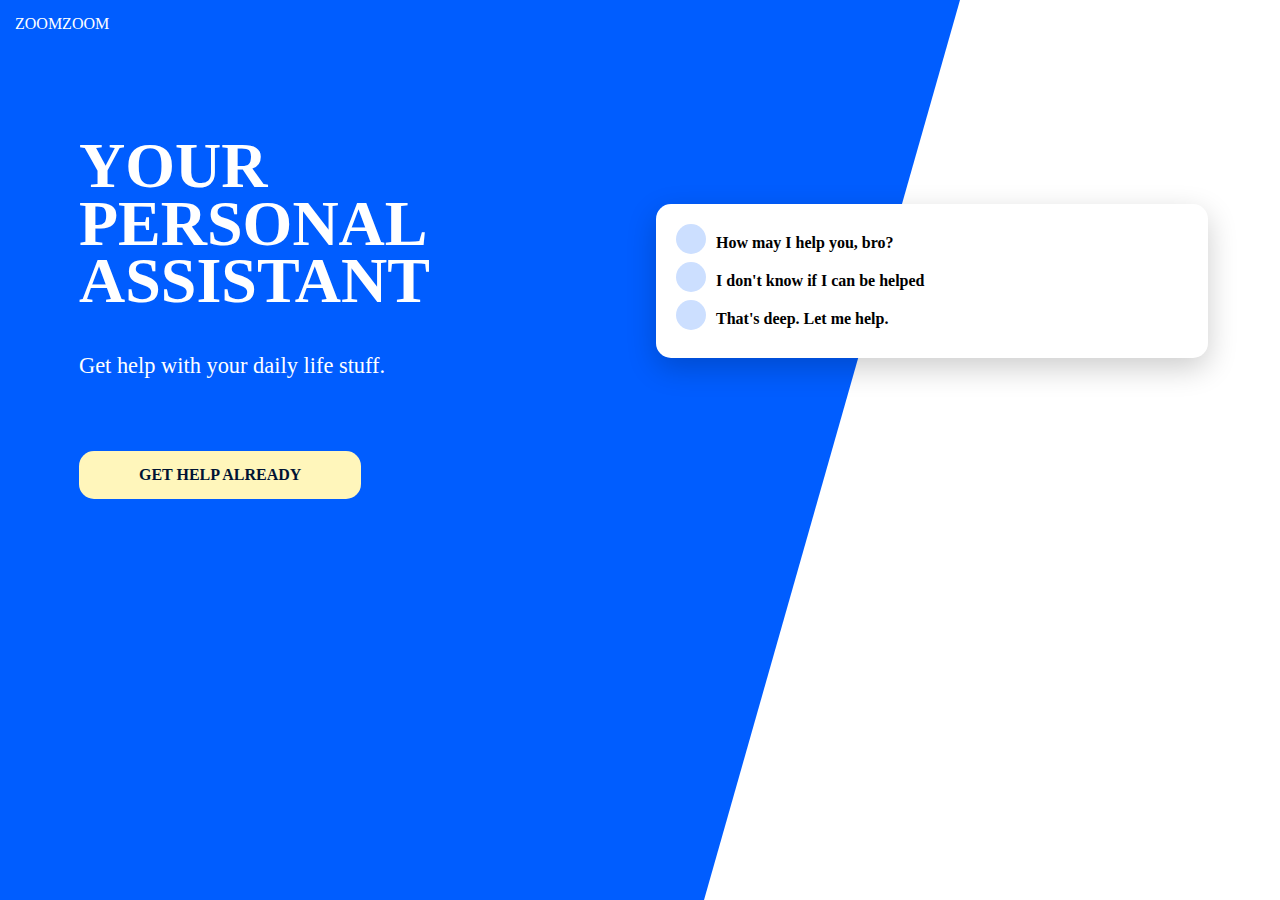
<file: index.html>
<!DOCTYPE html>
<!--[if lt IE 7]>      <html class="no-js lt-ie9 lt-ie8 lt-ie7"> <![endif]-->
<!--[if IE 7]>         <html class="no-js lt-ie9 lt-ie8"> <![endif]-->
<!--[if IE 8]>         <html class="no-js lt-ie9"> <![endif]-->
<!--[if gt IE 8]><!-->
<html class="no-js">
<!--<![endif]-->

<head>
 <meta charset="utf-8" />
 <meta http-equiv="X-UA-Compatible" content="IE=edge" />
 <title>Coursetro SASS</title>
 <meta name="description" content="" />
 <meta name="viewport" content="width=device-width, initial-scale=1" />
 <link rel="stylesheet" href="../css/main.css" />
</head>

<body>

 <body>

  <div id="bg"></div>

  <header>
   <a href="index2.html">ZoomZoom</a>
  </header>

  <main>
   <section id="card">
    <ul>
     <li>
      <span></span>
      <strong>How may I help you, bro?</strong>
     </li>
     <li>
      <span></span>
      <strong>I don't know if I can be helped</strong>
     </li>
     <li>
      <span></span>
      <strong>That's deep. Let me help.</strong>
     </li>
    </ul>
   </section>
   <section id="primary">
    <h1>Your Personal Assistant</h1>
    <p>Get help with your daily life stuff.</p>

    <a href="index3.html">Get help already</a>
   </section>
  </main>

  <!--[if lt IE 7]>
   <p class="browsehappy">
    You are using an <strong>outdated</strong> browser. Please
    <a href="#">upgrade your browser</a> to improve your experience.
   </p>
  <![endif]-->

  <script src="" async defer></script>
 </body>

</html>
</file>
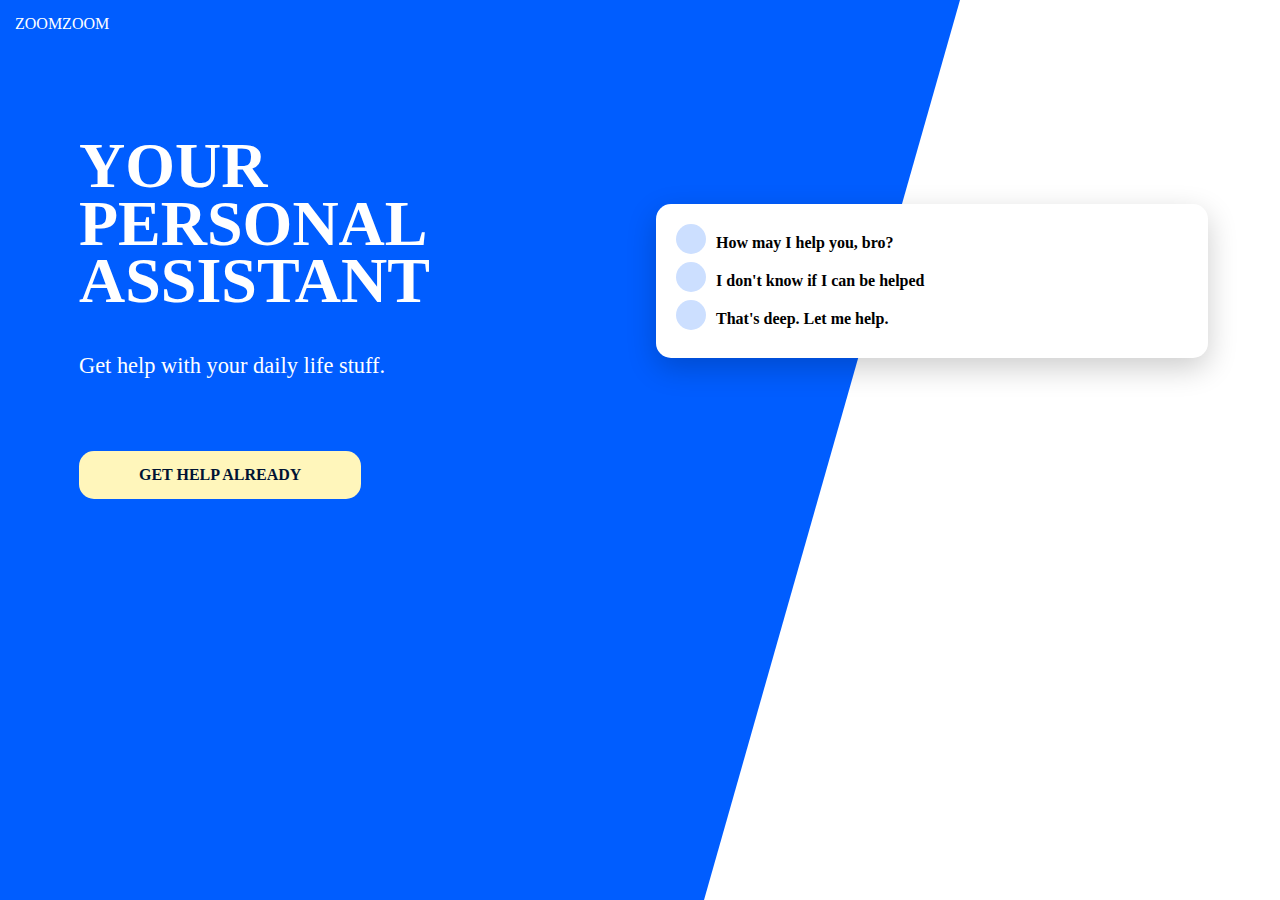
<file: index2.html>
<!DOCTYPE html>
<html lang="en">
<head>
    <meta charset="UTF-8">
    <meta name="viewport" content="width=device-width, initial-scale=1.0">
    <meta http-equiv="X-UA-Compatible" content="ie=edge">
    <title>Document</title>
    <link rel="stylesheet" href="../css/main2.css">
</head>
<body>

    <div id="bg"></div>

    <header>
        <a href="index.html">ZoomZoom</a>
    </header>

    <main>
        <section id="card">
            <ul>
                <li>
                    <span></span>
                    <strong>How may I help you, bro?</strong>
                </li>
                <li>
                    <span></span>
                    <strong>I don't know if I can be helped</strong>
                </li>
                <li>
                    <span></span>
                    <strong>That's deep. Let me help.</strong>
                </li>
            </ul>
        </section>
        <section id="primary">
            <h1>Your Personal Assistant</h1>
            <p>Get help with your daily life stuff.</p>

            <a href="index3.html">Get help already</a>
        </section>
    </main>

</body>
</html>
</file>
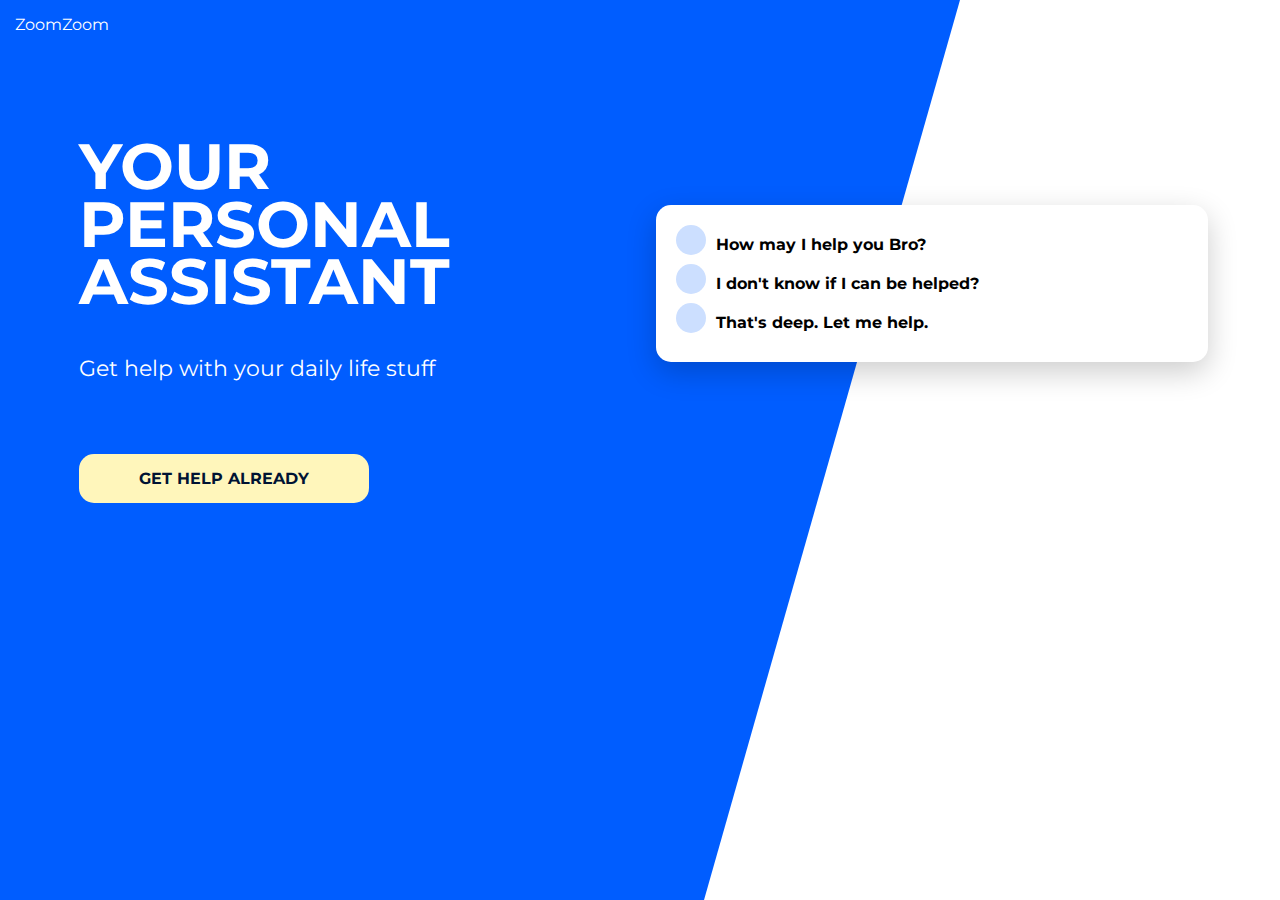
<file: index3.html>
<!DOCTYPE html>
<!--[if lt IE 7]>      <html class="no-js lt-ie9 lt-ie8 lt-ie7"> <![endif]-->
<!--[if IE 7]>         <html class="no-js lt-ie9 lt-ie8"> <![endif]-->
<!--[if IE 8]>         <html class="no-js lt-ie9"> <![endif]-->
<!--[if gt IE 8]><!--> <html class="no-js"> <!--<![endif]-->
 <head>
  <meta charset="utf-8">
  <meta http-equiv="X-UA-Compatible" content="IE=edge">
  <title>SASS 3</title>
  <meta name="description" content="">
  <meta name="viewport" content="width=device-width, initial-scale=1">
  <link rel="stylesheet" href="../css/main3.css">
 </head>
 <body>
  <div id="bg"></div>

  <header id="header">
   <a href="index.html">ZoomZoom</a>
  </header>

  <main id="main">
<section id="card">
 <ul>
  <li>
   <span></span>
   <strong>How may I help you Bro?</strong>
  </li>
  <li>
   <span></span>
   <strong>I don't know if I can be helped?</strong>
  </li>
  <li>
   <span></span>
   <strong>That's deep. Let me help.</strong>
  </li>
 </ul>
</section>
<section id="primary">
 <h1>Your Personal Assistant</h1>
 <p>Get help with your daily life stuff</p>

 <a href="index2.html">Get Help Already</a>
</section>
  </main>

  <!--[if lt IE 7]>
   <p class="browsehappy">You are using an <strong>outdated</strong> browser. Please <a href="#">upgrade your browser</a> to improve your experience.</p>
  <![endif]-->
  
  <script src="" async defer></script>
 </body>
</html>
</file>
<file: css/main.css>
body,
html {
  height: 100%;
}

body {
  font-family: "Montserrat";
  margin: 0;
}

body #bg {
  -webkit-clip-path: polygon(100% 0, 100% 82%, 45% 100%, 0 100%, 0 0);
          clip-path: polygon(100% 0, 100% 82%, 45% 100%, 0 100%, 0 0);
  background-color: #005dff;
  width: 100%;
  height: 100%;
  position: absolute;
  z-index: -1;
}

@media (min-width: 840px) {
  body #bg {
    -webkit-clip-path: polygon(0 0, 75% 0, 55% 100%, 0% 100%);
            clip-path: polygon(0 0, 75% 0, 55% 100%, 0% 100%);
  }
}

body header a {
  color: #fff;
  text-decoration: none;
  padding: 15px;
  display: block;
  text-transform: uppercase;
}

@media (min-width: 840px) {
  main {
    display: -ms-grid;
    display: grid;
    -ms-grid-columns: 50% auto;
        grid-template-columns: 50% auto;
        grid-template-areas: "primary card";
  }
}

main section#card {
  background: #fff;
  padding: 20px;
  margin: 1em auto;
  border-radius: 15px;
  -webkit-box-shadow: 0 10px 30px rgba(0, 0, 0, 0.2);
          box-shadow: 0 10px 30px rgba(0, 0, 0, 0.2);
  width: 80%;
}

@media (min-width: 840px) {
  main section#card {
    grid-area: card;
    height: -webkit-fit-content;
    height: -moz-fit-content;
    height: fit-content;
    -ms-flex-item-align: center;
        -ms-grid-row-align: center;
        align-self: center;
    margin: 1em;
  }
}

main section#card ul {
  list-style-type: none;
  margin: 0;
  padding: 0;
}

main section#card ul li {
  margin-bottom: 10px;
}

main section#card ul li span {
  position: absolute;
  width: 30px;
  height: 30px;
  background-color: #ccdfff;
  border-radius: 50%;
  margin-right: 10px;
}

main section#card ul li strong {
  display: inline-block;
  margin-left: 40px;
  margin-top: 10px;
}

main section#primary {
  color: #fff;
  padding: 15px;
  text-align: center;
}

@media (min-width: 840px) {
  main section#primary {
    grid-area: primary;
    text-align: left;
    margin: 4em 0 0 4em;
  }
}

main section#primary h1 {
  font-size: 3em;
  margin-top: 10px;
  text-transform: uppercase;
}

@media (min-width: 840px) {
  main section#primary h1 {
    width: 30%;
    font-size: 4em;
    line-height: 0.9em;
  }
}

main section#primary p {
  font-size: 1.4em;
}

main section#primary a {
  color: #001333;
  border-radius: 15px;
  text-decoration: none;
  text-transform: uppercase;
  font-weight: bold;
  background-color: #fff6bb;
  display: block;
  text-align: center;
  margin: 50px auto 0 auto;
  padding: 15px;
}

@media (min-width: 840px) {
  main section#primary a {
    display: inline-block;
    padding: 15px 60px;
  }
}
/*# sourceMappingURL=main.css.map */
</file>
<file: css/main2.css>
body, html {
  height: 100%;
}

body {
  font-family: 'Montserrat';
  margin: 0;
}

body #bg {
  -webkit-clip-path: polygon(100% 0, 100% 82%, 45% 100%, 0 100%, 0 0);
          clip-path: polygon(100% 0, 100% 82%, 45% 100%, 0 100%, 0 0);
  background-color: #005DFF;
  width: 100%;
  height: 100%;
  position: absolute;
  z-index: -1;
}

@media (min-width: 840px) {
  body #bg {
    -webkit-clip-path: polygon(0 0, 75% 0, 55% 100%, 0% 100%);
            clip-path: polygon(0 0, 75% 0, 55% 100%, 0% 100%);
  }
}

body header a {
  color: #fff;
  text-decoration: none;
  padding: 15px;
  display: block;
  text-transform: uppercase;
}

@media (min-width: 840px) {
  main {
    display: -ms-grid;
    display: grid;
    -ms-grid-columns: 50% auto;
        grid-template-columns: 50% auto;
        grid-template-areas: "primary card";
  }
}

main section#card {
  background: #fff;
  padding: 20px;
  margin: 1em auto;
  border-radius: 15px;
  -webkit-box-shadow: 0 10px 30px rgba(0, 0, 0, 0.2);
          box-shadow: 0 10px 30px rgba(0, 0, 0, 0.2);
  width: 80%;
}

@media (min-width: 840px) {
  main section#card {
    grid-area: card;
    height: -webkit-fit-content;
    height: -moz-fit-content;
    height: fit-content;
    -ms-flex-item-align: center;
        -ms-grid-row-align: center;
        align-self: center;
    margin: 1em;
  }
}

main section#card ul {
  list-style-type: none;
  margin: 0;
  padding: 0;
}

main section#card ul li {
  margin-bottom: 10px;
}

main section#card ul li span {
  position: absolute;
  width: 30px;
  height: 30px;
  background-color: #ccdfff;
  border-radius: 50%;
  margin-right: 10px;
}

main section#card ul li strong {
  display: inline-block;
  margin-left: 40px;
  margin-top: 10px;
}

main section#primary {
  color: #fff;
  padding: 15px;
  text-align: center;
}

@media (min-width: 840px) {
  main section#primary {
    grid-area: primary;
    text-align: left;
    margin: 4em 0 0 4em;
  }
}

main section#primary h1 {
  font-size: 3em;
  margin-top: 10px;
  text-transform: uppercase;
}

@media (min-width: 840px) {
  main section#primary h1 {
    width: 30%;
    font-size: 4em;
    line-height: .9em;
  }
}

main section#primary p {
  font-size: 1.4em;
}

main section#primary a {
  color: #001333;
  border-radius: 15px;
  text-decoration: none;
  text-transform: uppercase;
  font-weight: bold;
  background-color: #FFF6BB;
  display: block;
  text-align: center;
  margin: 50px auto 0 auto;
  padding: 15px;
}

@media (min-width: 840px) {
  main section#primary a {
    display: inline-block;
    padding: 15px 60px;
  }
}
/*# sourceMappingURL=main2.css.map */
</file>
<file: css/main3.css>
@import url("https://fonts.googleapis.com/css?family=Montserrat&display=swap");
body, html {
  height: 100%;
}

body {
  font-family: 'Montserrat', sans-serif;
  margin: 0;
}

body #bg {
  -webkit-clip-path: polygon(100% 0, 100% 82%, 45% 100%, 0 100%, 0 0);
          clip-path: polygon(100% 0, 100% 82%, 45% 100%, 0 100%, 0 0);
  background-color: #005DFF;
  width: 100%;
  height: 100%;
  position: absolute;
  z-index: -1;
}

@media (min-width: 840px) {
  body #bg {
    -webkit-clip-path: polygon(0 0, 75% 0, 55% 100%, 0% 100%);
            clip-path: polygon(0 0, 75% 0, 55% 100%, 0% 100%);
  }
}

body header a {
  color: #fff;
  text-decoration: none;
  padding: 15px;
  display: block;
  -webkit-text-decoration: uppercase;
          text-decoration: uppercase;
}

@media (min-width: 840px) {
  main {
    display: -ms-grid;
    display: grid;
    -ms-grid-columns: 50% auto;
        grid-template-columns: 50% auto;
        grid-template-areas: "primary card";
  }
}

main section#card {
  background: #fff;
  padding: 20px;
  margin: 1em auto;
  border-radius: 15px;
  -webkit-box-shadow: 0 10px 30px rgba(0, 0, 0, 0.2);
          box-shadow: 0 10px 30px rgba(0, 0, 0, 0.2);
  width: 80%;
}

@media (min-width: 840px) {
  main section#card {
    grid-area: card;
    height: -webkit-fit-content;
    height: -moz-fit-content;
    height: fit-content;
    -ms-flex-item-align: center;
        -ms-grid-row-align: center;
        align-self: center;
    margin: 1em;
  }
}

main section#card ul {
  list-style-type: none;
  margin: 0;
  padding: 0;
}

main section#card ul li {
  margin-bottom: 10px;
}

main section#card ul li span {
  position: absolute;
  width: 30px;
  height: 30px;
  background-color: #ccdfff;
  border-radius: 50%;
  margin-right: 10px;
}

main section#card ul li strong {
  display: inline-block;
  margin-left: 40px;
  margin-top: 10px;
}

main section#primary {
  color: #fff;
  padding: 15px;
  text-align: center;
}

@media (min-width: 840px) {
  main section#primary {
    grid-area: primary;
    text-align: left;
    margin: 4em 0 0 4em;
  }
}

main section#primary h1 {
  font-size: 3em;
  margin-top: 10px;
  text-transform: uppercase;
}

@media (min-width: 840px) {
  main section#primary h1 {
    width: 30%;
    font-size: 4em;
    line-height: .9em;
  }
}

main section#primary p {
  font-size: 1.4em;
}

main section#primary a {
  color: #001333;
  text-decoration: none;
  border-radius: 15px;
  text-transform: uppercase;
  font-weight: bold;
  background-color: #FFF6BB;
  display: block;
  text-align: center;
  margin: 50px auto 0 auto;
  padding: 15px;
}

@media (min-width: 840px) {
  main section#primary a {
    display: inline-block;
    padding: 15px 60px;
  }
}
/*# sourceMappingURL=main3.css.map */
</file>
